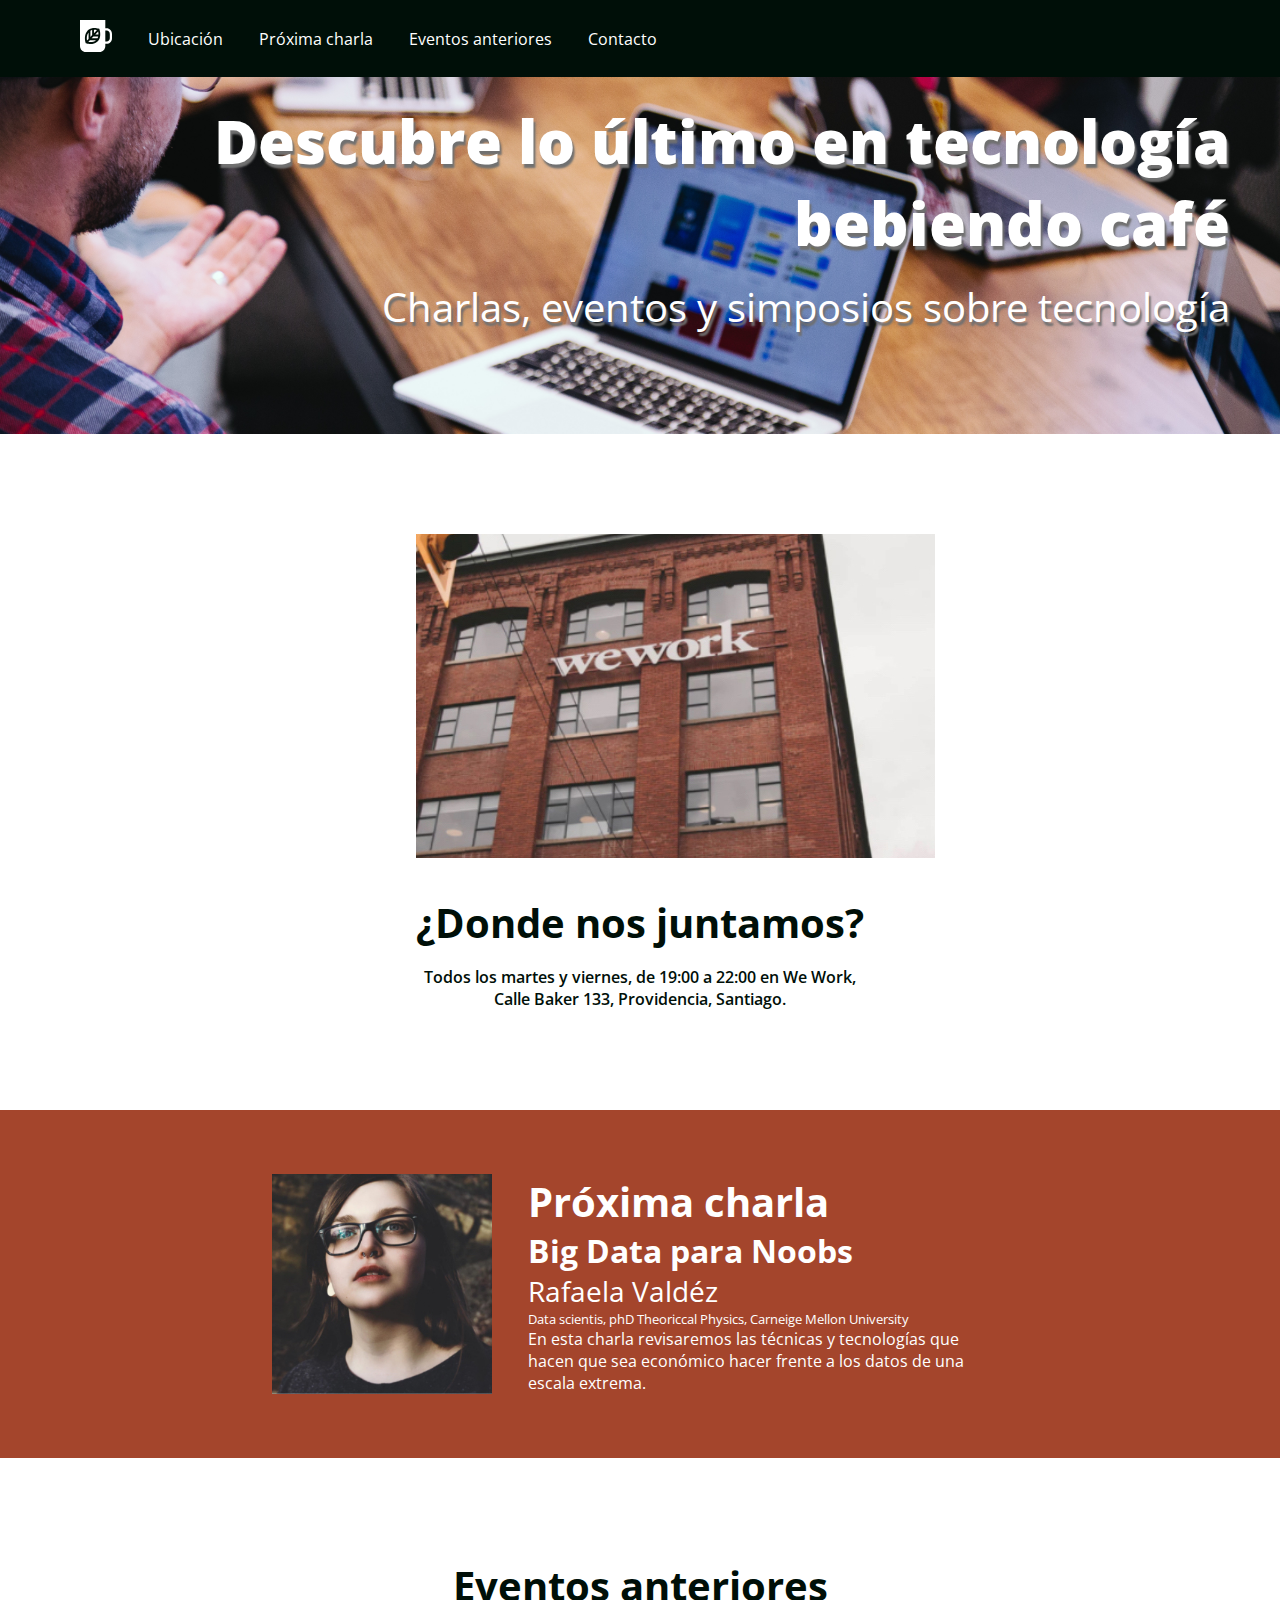
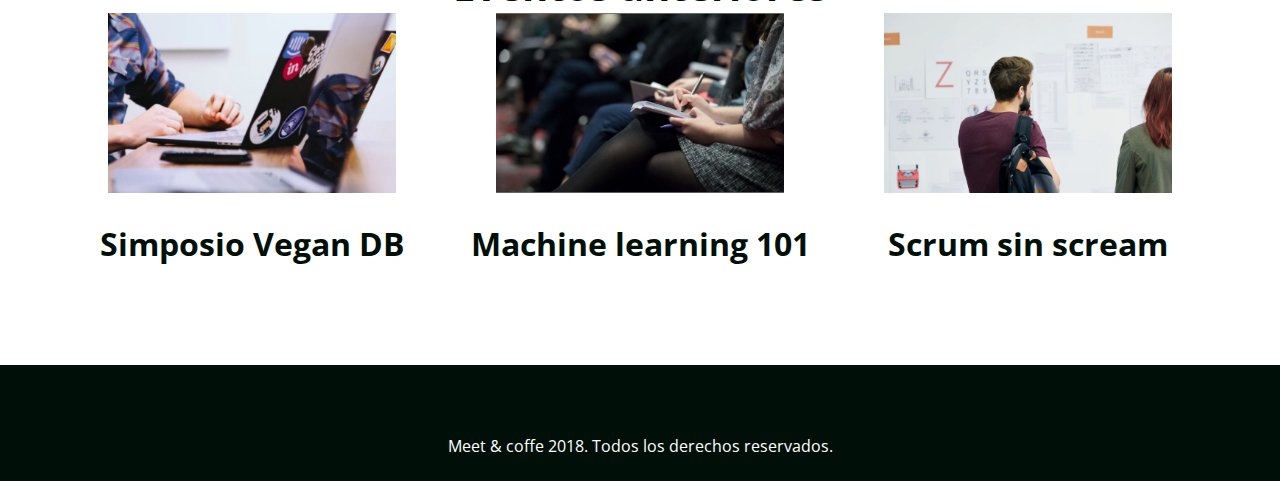
<file: index.html>
<!DOCTYPE html>
<html>
  <head>
    <meta charset="UTF-8" />
    <title>Meet & Coffee</title>
    <link rel="shortcut icon" type="image/png" href="assets/img/favicon.png" />
    <meta name="author" content="Francisca Medina Concha" />
    <meta
      name="description"
      content="Comparte tus conocimientos tomando café"
    />
    <meta
      name="keywords"
      content="charlas, eventos, simposios, tecnología, co-work"
    />
    <link
      href="https://fonts.googleapis.com/css?family=Open+Sans:400,700,800"
      rel="stylesheet"
    />
    <link
      rel="stylesheet"
      href="https://use.fontawesome.com/releases/v5.6.3/css/all.css"
      integrity="sha384-UHRtZLI+pbxtHCWp1t77Bi1L4ZtiqrqD80Kn4Z8NTSRyMA2Fd33n5dQ8lWUE00s/"
      crossorigin="anonymous"
    />
    <link rel="stylesheet" href="assets/css/style2.css" />
  </head>
  <body>
    <nav class="oscuro">
      <ul>
        <li class="icono">
          <a href="#inicio">
            <svg xmlns="http://www.w3.org/2000/svg" viewBox="0 0 44 44">
              <path
                d="M11.8 26l-2.2 2.3c-.5-2.9-.7-7.5 2.2-11.2V26zm-.4 4.1c2.7.5 7.2.7 10.6-2.3h-8.5l-2.1 2.3zm5.3-16.2c-.8.2-1.7.5-2.4.9v8.5l2.4-2.6v-6.8zm2.5-.3v4.6l4-4.2c-1.1-.3-2.5-.5-4-.4zM16 25.2h8.1c.4-.8.7-1.7.9-2.6h-6.6L16 25.2zm28-6.1V25c0 4.3-3.3 7.8-7.4 7.8h-1.8v2.9c0 4.6-3.6 8.3-7.9 8.3h-19C3.6 44 0 40.3 0 35.7V0h34.8v11.4h1.8c4.1 0 7.4 3.5 7.4 7.7zm-16.2.9c.1-2.6-.4-5-.8-6.4-.2-.9-.4-1.4-.4-1.4s-.5-.2-1.4-.4c-1.4-.4-3.6-.9-6.1-.8-.8 0-1.7.1-2.5.3-.8.2-1.6.4-2.4.7-.9.4-1.7.8-2.5 1.5-.6.5-1.1 1-1.6 1.6-4.5 5.4-3.4 12.5-2.6 15.5.2.9.4 1.4.4 1.4s.5.2 1.4.4c2.8.8 9.6 2 14.7-2.7.6-.5 1.1-1.1 1.5-1.7.6-.8 1-1.7 1.4-2.6.3-.8.5-1.7.7-2.6.1-1.1.2-1.9.2-2.8zm13.2-.9c0-2.6-2-4.6-4.4-4.6h-1.8v15.1h1.8c2.4 0 4.4-2.1 4.4-4.6v-5.9zM21 20h4.4c0-1.6-.1-3-.4-4.2L21 20z"
              />
            </svg>
          </a>
        </li>
        <li><a href="#ubicación">Ubicación</a></li>
        <li><a href="#Próxima charla">Próxima charla</a></li>
        <li><a href="#eventos anteriores">Eventos anteriores</a></li>
        <li><a href="#contacto">Contacto</a></li>
      </ul>
    </nav>

    <header id="inicio" class="hero-section">
      <h1>Descubre lo último en tecnología bebiendo café</h1>
      <h2 class="subtítulo">Charlas, eventos y simposios sobre tecnología</h2>
    </header>

    <section id="ubicacion" class="section-white">
      <div>
        <img src="assets/img/we-work.jpg" alt="" />
        <h2 class="ubicacion-title">¿Donde nos juntamos?</h2>
        <p>
          Todos los martes y viernes, de 19:00 a 22:00 en We Work, Calle Baker
          133, Providencia, Santiago.
        </p>
      </div>
    </section>

    <section id="proxima-charla" class="proxima-charla">
      <div class="centrado">
        <img class="charla-speaker"
          src="assets/img/speaker.jpg"
          alt="charla-speaker"/>

        <div class="charla-texto">
          <h2>Próxima charla</h2>
          <h3>Big Data para Noobs</h3>
          <h4>Rafaela Valdéz</h4>
          <h5 style="font-size: small;">
            Data scientis, phD Theoriccal Physics, Carneige Mellon University
          </h5>
          <p>
            En esta charla revisaremos las técnicas y tecnologías que hacen que
            sea económico hacer frente a los datos de una escala extrema.
          </p>
        </div>
      </div>
    </section>

    <section class="section-white" id="eventos">
      <h2>Eventos anteriores</h2>

      <article class="evento">
        <img src="assets/img/simposio-vegan.jpg" alt="" />
        <h3>Simposio Vegan DB</h3>
      </article>

      <article class="evento">
        <img src="assets/img/machine-learning.jpg" alt="" />
        <h3>Machine learning 101</h3>
      </article>

      <article class="evento">
        <img src="assets/img/scrum-sin-scream.jpg" alt="" />
        <h3>Scrum sin scream</h3>
      </article>
    </section>

    <footer id="contacto" class="oscuro">
      <a style="color: white" href="https://github.com"
        ><i class="fab fa-github-square fa-5x"></i
      ></a>
      <a style="color: white" href="https://twitter.com"
        ><i class="fab fa-twitter-square fa-5x"></i
      ></a>
      <a style="color: white" href="https://www.linkedin.com"
        ><i class="fab fa-linkedin fa-5x"></i
      ></a>
      <p>Meet & coffe 2018. Todos los derechos reservados.</p>
    </footer>
  </body>
</html>
</file>
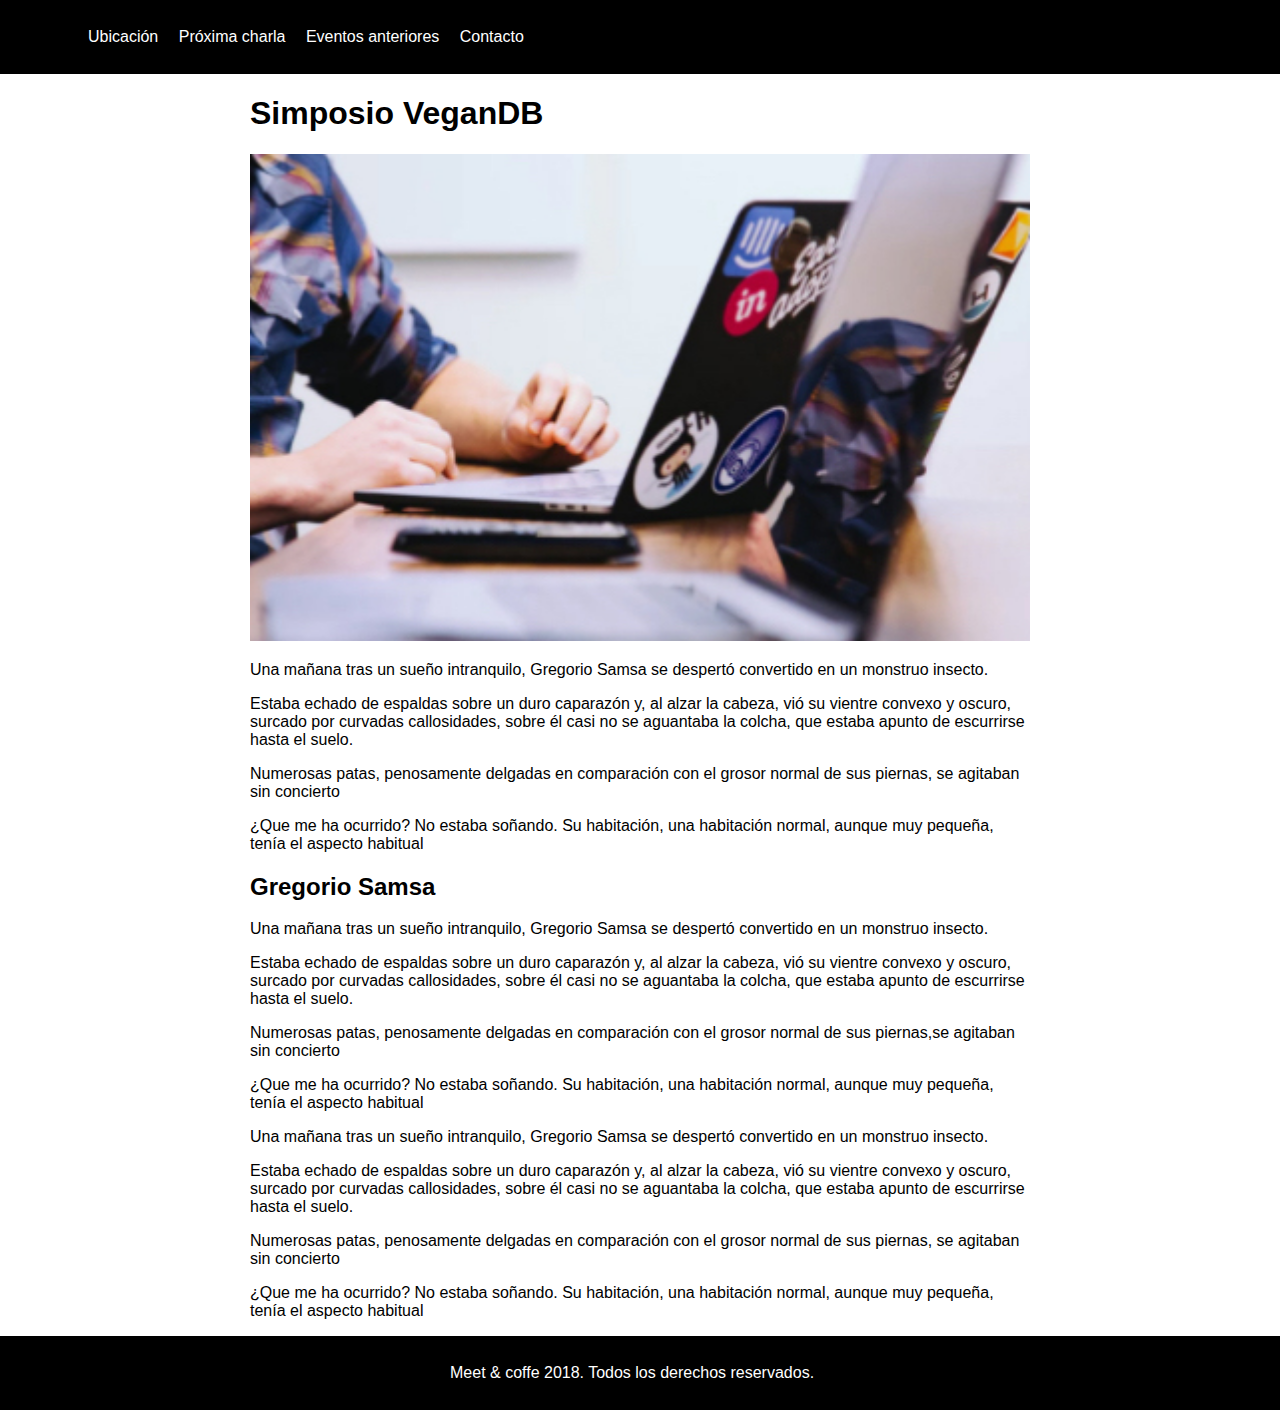
<file: evento01.html>
<!DOCTYPE html>
<html lang="es">
  <head>
    <link rel="icon" type="image/png" href="assets/img/favicon.png" />
    <meta charset="UTF-8" />
    <meta name="viewport" content="width=device-width, initial-scale=1.0" />
    <title>Meet & Coffee</title>
    <link rel="stylesheet" href="assets/css/style.css" />
  </head>

  <body>
    <nav>
      <ul>
        <li><a href="#">Ubicación</a></li>
        <li><a href="#">Próxima charla</a></li>
        <li><a href="#">Eventos anteriores</a></li>
        <li><a href="#">Contacto</a></li>
      </ul>
    </nav>
    
    <div class="container">
      <h1>Simposio VeganDB</h1>
      <img src="assets/img/simposio-vegan.jpg" class="img1" />
      <p>
        Una mañana tras un sueño intranquilo, Gregorio Samsa se despertó
        convertido en un monstruo insecto.
      </p>
      <p>
        Estaba echado de espaldas sobre un duro caparazón y, al alzar la cabeza,
        vió su vientre convexo y oscuro, surcado por curvadas callosidades,
        sobre él casi no se aguantaba la colcha, que estaba apunto de escurrirse
        hasta el suelo.
      </p>
      <p>
        Numerosas patas, penosamente delgadas en comparación con el grosor
        normal de sus piernas, se agitaban sin concierto
      </p>
      <p>
        ¿Que me ha ocurrido? No estaba soñando. Su habitación, una habitación
        normal, aunque muy pequeña, tenía el aspecto habitual
      </p>

      <h2>Gregorio Samsa</h2>

      <p>
        Una mañana tras un sueño intranquilo, Gregorio Samsa se despertó
        convertido en un monstruo insecto.
      </p>
      <p>
        Estaba echado de espaldas sobre un duro caparazón y, al alzar la cabeza,
        vió su vientre convexo y oscuro, surcado por curvadas callosidades,
        sobre él casi no se aguantaba la colcha, que estaba apunto de escurrirse
        hasta el suelo.
      </p>
      <p>
        Numerosas patas, penosamente delgadas en comparación con el grosor
        normal de sus piernas,se agitaban sin concierto
      </p>
      <p>
        ¿Que me ha ocurrido? No estaba soñando. Su habitación, una habitación
        normal, aunque muy pequeña, tenía el aspecto habitual
      </p>
      <p>
        Una mañana tras un sueño intranquilo, Gregorio Samsa se despertó
        convertido en un monstruo insecto.
      </p>
      <p>
        Estaba echado de espaldas sobre un duro caparazón y, al alzar la cabeza,
        vió su vientre convexo y oscuro, surcado por curvadas callosidades,
        sobre él casi no se aguantaba la colcha, que estaba apunto de escurrirse
        hasta el suelo.
      </p>
      <p>
        Numerosas patas, penosamente delgadas en comparación con el grosor
        normal de sus piernas, se agitaban sin concierto
      </p>
      <p>
        ¿Que me ha ocurrido? No estaba soñando. Su habitación, una habitación
        normal, aunque muy pequeña, tenía el aspecto habitual
      </p>
    </div>
  </body>
  <footer id="contacto" class="oscuro">
		<a href="https://github.com"><i class="fab fa-github-square fa-5x"></i></a>
		<a href="https://twitter.com"><i class="fab fa-twitter-square fa-5x"></i></a>
		<a href="https://www.linkedin.com"><i class="fab fa-linkedin fa-5x"></i></a>
	  <p>Meet & coffe 2018. Todos los derechos reservados.</p>
	</footer>
</html>
</file>
<file: assets/css/style2.css>
body * {
    margin: 0;
    border: 0;
    padding: 0;
}

body {
    text-align: center;
    color: #000f08;
    margin: 0;
    font-family: 'Open sans', sans-serif;
}

/* Títulos */
h1 {
    font-weight: 800;
    font-size: 3.75em;
    margin-bottom: 0.25em;
}

h2 {
    font-weight: 700;
    font-size: 2.5em;
}

h3 {
    font-size: 2em;
}

h4 {
    font-size: 1.75em;
}

h5 {
    font-size: 1.25em;
}

.subtítulo,
h4,
h5 {
    font-weight: 400;
}

/* NAV */
nav {
    text-align: left;
    padding: 1.25rem 4rem;
    position: fixed;
    width: 100vw;
    color: white;
}

nav ul {
    list-style-type: none;
}

nav ul li {
    display: inline-block;
    margin: 0 1em;
    vertical-align: middle;
}

li a {
    color:white;
    text-decoration: none;
}

.icono {
    width: 2rem;
}

.icono svg {
    fill: #ffffff;
}

.oscuro {
    background: #000f08;
    color: #000f08;
    color: #ffffff;
    text-decoration: none;
}

/* HERO */
.hero-section {
    text-align: right;
    background-image: url('../img/bg-hero.png');
    background-repeat: no-repeat;
    background-size: cover;
    color: #ffffff;
    text-shadow: 0.125em 0.25em 0.125em #707070;
    padding: 6.25rem 3.125rem;
}

/* Sección ubicación */
.section-white {
    padding: 100px 0;
}

.section-white div {
    width: 35%;
    margin: 0 auto;
}

.ubicacion-title {
    margin-top: 32px;
    margin-bottom: 16px;
}

.section-white p {
    font-weight: 600;
}

/* Sección Próxima Charla */
.proxima-charla {
    background: #a4452c;
    color: #ffffff;
    /* padding: 60px 200px; */
    /* white-space: nowrap; */
}

.centrado {
    width: 75%;
    margin: 0 auto;
    padding: 4rem 0;
}

.centrado img, .charla-texto, .evento {
    display: inline-block;
}

.centrado img {
    height: 13.75rem; 
}

.charla-speaker {
    vertical-align: middle;
}

.charla-texto {
    vertical-align: middle;
    margin-left: 2rem;
    width: 50%;
    text-align: left;
    /* white-space: normal; */
}

/* Sección Eventos */
#evento {
    margin-bottom: 3rem;
}

.evento {
    width: 30%;
}

.evento img {
    width: 75%;
    margin-bottom: 1.5rem;
}

/* Footer */
footer {
    padding: 3rem 3rem 1.5rem 3rem;
}

footer i {
    margin: 0 0.25em 0.5em 0.25em;
}
</file>
<file: assets/css/style.css>
body { 
    font-family: 'Gill Sans', 'Gill Sans MT', Calibri, 'Trebuchet MS', sans-serif;
    margin: 0;
}

nav {
    background-color: black;
    color: white; 
    padding: 12px 40px; 
}

li {
    display: inline;
    padding: 0 8px; 
} 

a {
    color: white;
    text-decoration: none;
}

.container {
    text-align: left;
    padding: 0 250px;
}

.img1 {
   width: 100%;
}

footer {
    background-color: #000000;
    color: white;
    padding: 12px 450px;
}
</file>
